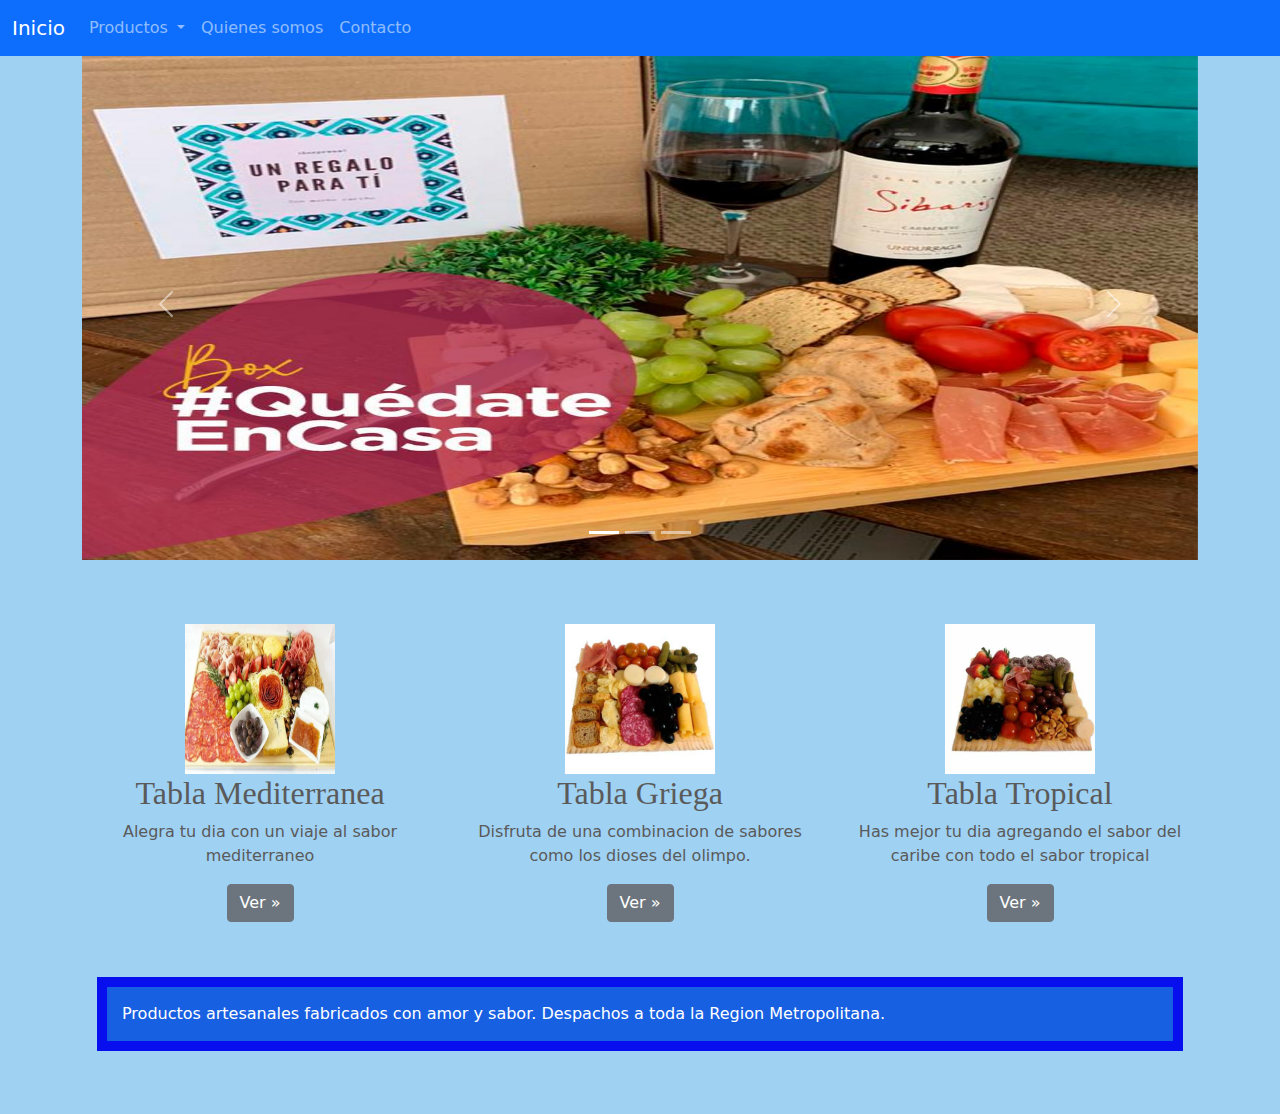
<file: index.html>
<!DOCTYPE html>
<html>
    <head>     
        <link href="css/bootstrap.min.css" rel="stylesheet">
        <link href="css/carousel.css" rel="stylesheet">
        <link href="css/mycss.css" rel="stylesheet">
    </head>        
       
    <BODY>
            
        <header>
            <nav class="navbar navbar-expand-md navbar-dark fixed-top bg-primary">
            <div class="container-fluid">
                <a class="navbar-brand" href="index.html">Inicio</a>
                <button class="navbar-toggler" type="button" data-bs-toggle="collapse" data-bs-target="#navbarCollapse" aria-controls="navbarCollapse" aria-expanded="false" aria-label="Toggle navigation">
                <span class="navbar-toggler-icon"></span>
                </button>
                <div class="collapse navbar-collapse" id="navbarCollapse">
                <ul class="navbar-nav me-auto mb-2 mb-md-0">
                    <li class="nav-item dropdown">
                    <a class="nav-link dropdown-toggle" href="#" id="navbarDropdown" role="button" data-bs-toggle="dropdown" aria-expanded="false">
                    Productos
                    </a>
                    <ul class="dropdown-menu" aria-labelledby="navbarDropdown">
                    <li><a class="dropdown-item" href="mediterranea.html">Tabla Maditerranea</a></li>
                    <li><a class="dropdown-item" href="griega.html">Tabla Griega</a></li>            
                    <li><a class="dropdown-item" href="tropical.html">Tabla Tropical</a></li>
                    </ul>
                    </li> 
                    <li class="nav-item">
                    <a class="nav-link" href="QuienesSomos.html" tabindex="-1">Quienes somos</a>
                    </li>
                    <li class="nav-item">
                      <a class="nav-link" href="FormContacto.html" tabindex="-1">Contacto</a>
                      </li>
                </ul>
                
                </div>
            </div>
            </nav>
        </header>

        <div class="container marketing">
            <div id="carouselExampleIndicators" class="carousel slide" data-bs-ride="carousel">
              <div class="carousel-indicators">
                <button type="button" data-bs-target="#carouselExampleIndicators" data-bs-slide-to="0" class="active" aria-current="true" aria-label="Slide 1"></button>
                <button type="button" data-bs-target="#carouselExampleIndicators" data-bs-slide-to="1" aria-label="Slide 2"></button>
                <button type="button" data-bs-target="#carouselExampleIndicators" data-bs-slide-to="2" aria-label="Slide 3"></button>
              </div>
              <div class="carousel-inner">
                <div class="carousel-item active">
                  <img src="imagenes/tabla1.jpg" >
                 
                </div>
                <div class="carousel-item">
                  <img src="imagenes/imagen2.jpg" >
                </div>
                <div class="carousel-item">
                  <img src="imagenes/tablaconamigos.jpg" >
                </div>
              </div>
              <button class="carousel-control-prev" type="button" data-bs-target="#carouselExampleIndicators" data-bs-slide="prev">
                <span class="carousel-control-prev-icon" aria-hidden="true"></span>
                <span class="visually-hidden">Previous</span>
              </button>
              <button class="carousel-control-next" type="button" data-bs-target="#carouselExampleIndicators" data-bs-slide="next">
                <span class="carousel-control-next-icon" aria-hidden="true"></span>
                <span class="visually-hidden">Next</span>
              </button>
            </div>

            <div class="row">
                <div class="col-lg-4">
                   <img src="imagenes/tablaMediterranea.jpeg" style="width: 150px; height: 150px;" >
                  <h2>Tabla Mediterranea</h2>
                  <p>Alegra tu dia con un viaje al sabor mediterraneo</p>
                  <p><a class="btn btn-secondary" href="mediterranea.html">Ver &raquo;</a></p>
                </div><!-- /.col-lg-4 -->

                <div class="col-lg-4">
                  <img src="imagenes/Griega.jpeg" style="width: 150px; height: 150px;" >
                  <h2>Tabla Griega</h2>
                  <p>Disfruta de una combinacion de sabores como los dioses del olimpo.</p>
                  <p><a class="btn btn-secondary" href="griega.html">Ver &raquo;</a></p>
                </div><!-- /.col-lg-4 -->

                <div class="col-lg-4">
                   <img src="imagenes/tropical.jpeg" style="width: 150px; height: 150px;" >
                  <h2>Tabla Tropical</h2>
                  <p>Has mejor tu dia agregando el sabor del caribe con todo el sabor tropical</p>
                  <p><a class="btn btn-secondary" href="tropical.html">Ver &raquo;</a></p>
                </div><!-- /.col-lg-4 -->
              </div><!-- /.row -->

          <div id="mensajeFinal">
          
          Productos artesanales fabricados con amor y sabor. Despachos a toda la Region Metropolitana.
          </div>
            </div> 
          
        <script src="js/bootstrap.bundle.min.js"></script>

    </BODY>
</html>
</file>
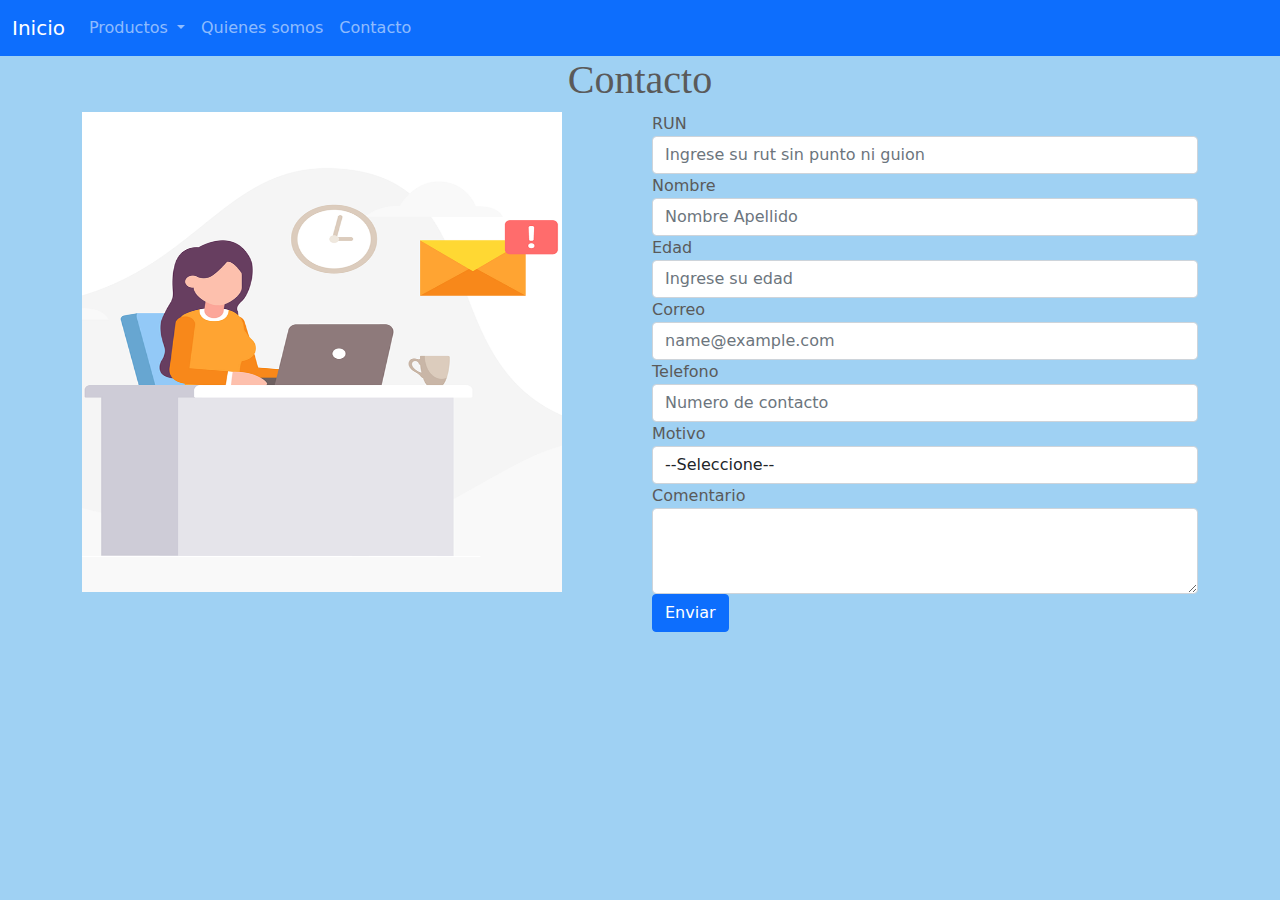
<file: FormContacto.html>
<!DOCTYPE html>
<html>

<head>
    <link href="css/bootstrap.min.css" rel="stylesheet">
    <link href="css/carousel.css" rel="stylesheet">
    <link href="css/mycss.css" rel="stylesheet">
    <script src="bootstrap/js/jquery-3.5.1.slim.min.js"></script>

    <title>El Tablazo</title>
</head>

<body>
    <header>
        <nav class="navbar navbar-expand-md navbar-dark fixed-top bg-primary">
            <div class="container-fluid">
                <a class="navbar-brand" href="index.html">Inicio</a>
                <button class="navbar-toggler" type="button" data-bs-toggle="collapse" data-bs-target="#navbarCollapse"
                    aria-controls="navbarCollapse" aria-expanded="false" aria-label="Toggle navigation">
                    <span class="navbar-toggler-icon"></span>
                </button>
                <div class="collapse navbar-collapse" id="navbarCollapse">
                    <ul class="navbar-nav me-auto mb-2 mb-md-0">
                        <li class="nav-item dropdown">
                            <a class="nav-link dropdown-toggle" href="#" id="navbarDropdown" role="button"
                                data-bs-toggle="dropdown" aria-expanded="false">
                                Productos
                            </a>
                            <ul class="dropdown-menu" aria-labelledby="navbarDropdown">
                                <li><a class="dropdown-item" href="mediterranea.html">Tabla Maditerranea</a></li>
                                <li><a class="dropdown-item" href="griega.html">Tabla Griega</a></li>
                                <li><a class="dropdown-item" href="tropical.html">Tabla Tropical</a></li>
                            </ul>
                        </li>
                        <li class="nav-item">
                            <a class="nav-link" href="QuienesSomos.html" tabindex="-1">Quienes somos</a>
                        </li>
                        <li class="nav-item">
                            <a class="nav-link" href="FormContacto.html" tabindex="-1">Contacto</a>
                        </li>
                    </ul>

                </div>
            </div>
        </nav>
    </header>

    <main>
        <h1></h1>
        <h1>Contacto</h1>

        <div class="container">
            <div class="row">
                <div class="col-sm-6">
                    <img src="imagenes/contact.png" width="480" height="480" alt="IMGContacto">
                </div>
                <div class="col-sm-6">
                    <form>
                        <div class="form-group">
                            <label for="inputRun">RUN</label>
                            <input type="text" class="form-control" id="inputRun"
                                placeholder="Ingrese su rut sin punto ni guion" minlength="7" required>
                        </div>
                        <div class="form-group">
                            <label for="inputNombre">Nombre </label>
                            <input type="text" class="form-control" id="inputNombre" placeholder="Nombre Apellido">
                        </div>
                        <div class="form-group">
                            <label for="inputEdad">Edad</label>
                            <input type="number" class="form-control" id="inputRun" placeholder="Ingrese su edad"
                                MIN="18" MAX="110" required>
                        </div>
                        <div class="form-group">
                            <label for="inputEmail">Correo</label>
                            <input type="email" class="form-control" id="inputEmail" placeholder="name@example.com">
                        </div>
                        <div class="form-group">
                            <label for="inputCel">Telefono</label>
                            <input type="text" class="form-control" id="inputCel" placeholder="Numero de contacto"
                                maxlength="12">
                        </div>
                        <div class="form-group">
                            <label for="motivoSelect1">Motivo</label>
                            <select class="form-control" id="motivoSelect1" required>
                                <option value="">--Seleccione--</option>
                                <option>Consulta</option>
                                <option>Reclamo</option>
                                <option>Sugerencia</option>
                                <option>Otro</option>
                            </select>
                        </div>
                        <div class="form-group">
                            <label for="comentarioTextarea1">Comentario</label>
                            <textarea class="form-control" id="comentarioTextarea1" rows="3" maxlength="500"
                                required></textarea>
                        </div>
                        <div class="form-group row">
                            <div class="col-sm-10">
                                <button type="submit" id=enviar onclick="ValidarForm()"
                                    class="btn btn-primary">Enviar</button>
                            </div>
                        </div>
                    </form>
                </div>
            </div>
        </div>

        <script src="https://code.jquery.com/jquery-3.5.1.min.js" crossorigin="anonymous"></script>
        <script src="https://cdn.jsdelivr.net/npm/bootstrap@4.6.0/dist/js/bootstrap.bundle.min.js"
            integrity="sha384-Piv4xVNRyMGpqkS2by6br4gNJ7DXjqk09RmUpJ8jgGtD7zP9yug3goQfGII0yAns"
            crossorigin="anonymous"></script>

        <script>
            function ValidarForm() {
                event.preventDefault;
                var runvalidado = ValidaRUN();
                var correo = $("#inputEmail").val().trim();
                var celu = $("#inputCel").val().trim();


                if (celu == '' && correo == '') {
                    alert("Debe ingresar al menos un campo de telefono o correo")
                } else {
                    if (celu != '') {
                        var fnCelu = ValidarCelu();
                        if (fnCelu) {
                            
                        }else{
                        }
                    }
                    if (correo != '') {
                        var fnCorreo = ValidarCorreo();
                        if (fnCorreo) {
                            
                        }else{

                        }
                    }
                }

            }

            function ValidaRUN() {
                var txtRun = $("#inputRun").val();

                if (txtRun != '') {
                    var toText = txtRun.toString();//para convertir a string 
                    var dv = toText.slice(-1); //obtener el ultimo caracter
                    var RunSinUltimoDigito = txtRun.substring(0, txtRun.length - 1);//obtener la cadena sin el ultimo caracter
                    console.log(dv);
                    $.get("https://api.libreapi.cl/rut/digit?rut=" + RunSinUltimoDigito, function (data) {
                        console.log(data);
                        if (data.status == "success") {
                            if (data.data.digit == dv) {
                                return true;
                            } else {
                                return false;
                            }

                        } else {
                            return false;
                        }
                    });
                } else {
                    alert("Debe ingresar su rut")
                    return false;
                }
            }

            function ValidarCorreo() {
                var regex = /[\w-\.]{2,}@([\w-]{2,}\.)*([\w-]{2,}\.)[\w-]{2,4}/;
                if (regex.test($('#inputEmail').val().trim())) {
                    return true
                } else {
                    alert("Formato de correo incorrecto")
                    return false;
                }
            }

            function ValidarCelu() {
                var regex = /^(\+?56)?(\s?)(0?9)(\s?)[9876543]\d{7}$/;
                if (regex.test($('#inputCel').val().trim())) {
                    
                    return true;
                } else {
                    alert("Formato incorrecto debe comenzar con +569")
                    return false;
                }
            }



        </script>

        <script src="bootstrap/js/bootstrap.bundle.min.js"></script>

    </main>

</body>

</html>
</file>
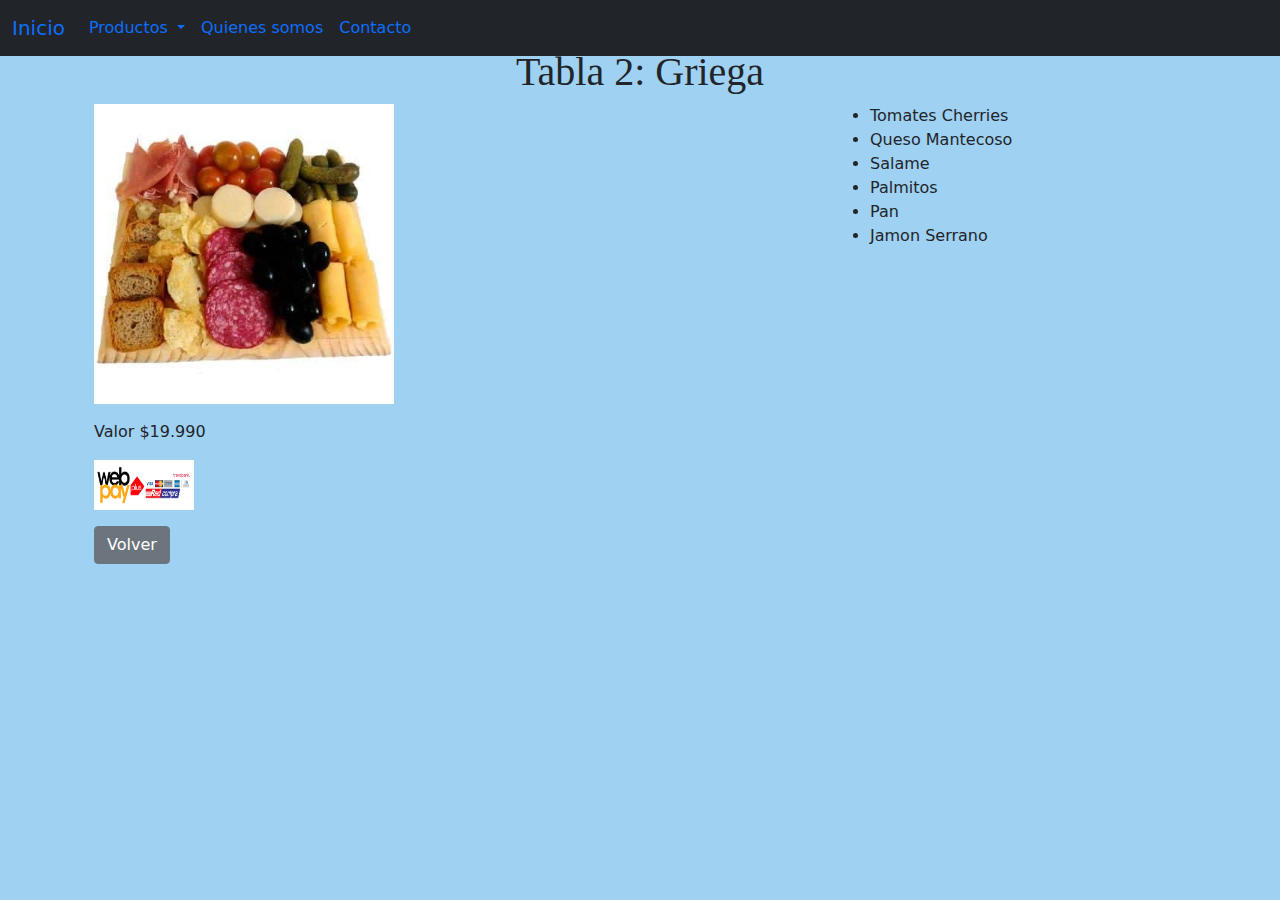
<file: Griega.html>
<html>
  <head>
    <meta charset="utf-8">
    <meta name="viewport" content="width=device-width, initial-scale=1">
    <meta name="description" content="">
 
    <title>El Tablazo</title>
<link href="css/bootstrap.min.css" rel="stylesheet">
<link href="css/mycss.css" rel="stylesheet">


  </head>
  <body>
    
<header>
  <nav class="navbar navbar-expand-md navbar-primary fixed-top bg-dark">
    <div class="container-fluid">
      <a class="navbar-brand" href="index.html">Inicio</a>
      <button class="navbar-toggler" type="button" data-bs-toggle="collapse" data-bs-target="#navbarCollapse" aria-controls="navbarCollapse" aria-expanded="false" aria-label="Toggle navigation">
        <span class="navbar-toggler-icon"></span>
      </button>
      <div class="collapse navbar-collapse" id="navbarCollapse">
        <ul class="navbar-nav me-auto mb-2 mb-md-0">
          <li class="nav-item dropdown">
          <a class="nav-link dropdown-toggle" href="#" id="navbarDropdown" role="button" data-bs-toggle="dropdown" aria-expanded="false">
            Productos
          </a>
          <ul class="dropdown-menu" aria-labelledby="navbarDropdown">
            <li><a class="dropdown-item" href="mediterranea.html">Tabla Mediterranea</a></li>
            <li><a class="dropdown-item" href="griega.html">Tabla Griega</a></li>            
            <li><a class="dropdown-item" href="tropical.html">Tabla Tropical</a></li>
          </ul>
        </li> 
          <li class="nav-item">
            <a class="nav-link" href="QuienesSomos.html" tabindex="-1">Quienes somos</a>
          </li>
        <li class="nav-item">
            <a class="nav-link" href="FormContacto.html" tabindex="-1">Contacto</a>
          </li>
        </ul>
         
      </div>
    </div>
  </nav>
</header>

<main>

<div class="container"> 
     <h1 class="mt-5" >Tabla 2: Griega</h1>
   <div class="container">
  <div class="row">
    <div class="col-sm-8">
	 <img src="imagenes/Griega.jpeg" class="tamanoImagen" alt="Tabla Griega">
	</div>
    <div class="col-sm-4">
	<ul>
  <li>Tomates Cherries</li>
  <li>Queso Mantecoso</li>
  <li>Salame</li>
  <li>Palmitos</li>
  <li>Pan</li>
  <li>Jamon Serrano</li>
  
</ul> 
	</div>
  </div>
  <div class="row">
    <div class="col-sm">
	<p> </p>
	<p>Valor $19.990</p>

    <div class="col-sm-8">
        <img src="imagenes/pago2.png" style ="width:100px;height:50px" alt="Tabla Griega">
       </div>
       <p> </a></p>
       <p><a class="btn btn-secondary" href="index.html">Volver</a></p>
	</div>
    
  </div>
</div>
     
</div>
 
</div>
     
</main>


    <script src="js/bootstrap.bundle.min.js"></script>

      
  </body>
</html>
</file>
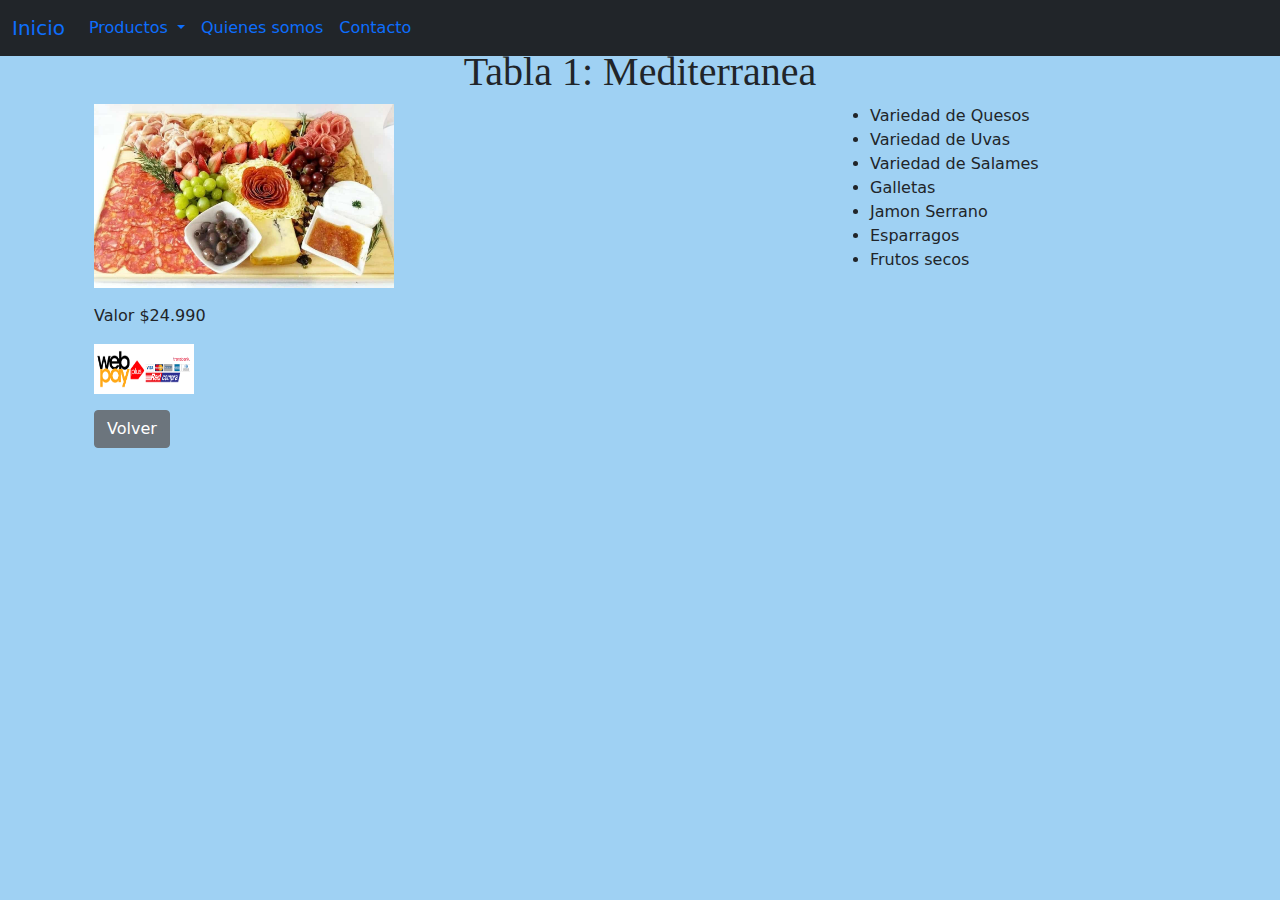
<file: mediterranea.html>
<!doctype html>
<html>
  <head>
    <meta charset="utf-8">
    <meta name="viewport" content="width=device-width, initial-scale=1">
    <meta name="description" content="">
 
    <title>El Tablazo</title>
<link href="css/bootstrap.min.css" rel="stylesheet">
<link href="css/mycss.css" rel="stylesheet">


  </head>
  <body>
    
<header>
  <nav class="navbar navbar-expand-md navbar-primary fixed-top bg-dark">
    <div class="container-fluid">
      <a class="navbar-brand" href="index.html">Inicio</a>
      <button class="navbar-toggler" type="button" data-bs-toggle="collapse" data-bs-target="#navbarCollapse" aria-controls="navbarCollapse" aria-expanded="false" aria-label="Toggle navigation">
        <span class="navbar-toggler-icon"></span>
      </button>
      <div class="collapse navbar-collapse" id="navbarCollapse">
        <ul class="navbar-nav me-auto mb-2 mb-md-0">
          <li class="nav-item dropdown">
          <a class="nav-link dropdown-toggle" href="#" id="navbarDropdown" role="button" data-bs-toggle="dropdown" aria-expanded="false">
            Productos
          </a>
          <ul class="dropdown-menu" aria-labelledby="navbarDropdown">
            <li><a class="dropdown-item" href="mediterranea.html">Tabla Mediterranea</a></li>
            <li><a class="dropdown-item" href="griega.html">Tabla Griega</a></li>            
            <li><a class="dropdown-item" href="tropical.html">Tabla Tropical</a></li>
          </ul>
        </li> 
        <li class="nav-item">
          <a class="nav-link" href="QuienesSomos.html" tabindex="-1">Quienes somos</a>
        </li>
        <li class="nav-item">
          <a class="nav-link" href="FormContacto.html" tabindex="-1">Contacto</a>
        </li>
        </ul>
         
      </div>
    </div>
  </nav>
</header>

<main>

<div class="container"> 
     <h1 class="mt-5" >Tabla 1: Mediterranea</h1>
   <div class="container">
  <div class="row">
    <div class="col-sm-8">
	 <img src="imagenes/tablaMediterranea.jpeg" class="tamanoImagen" alt="Tabla Mediterranea">
	</div>
    <div class="col-sm-4">
	<ul>
  <li>Variedad de Quesos</li>
  <li>Variedad de Uvas</li>
  <li>Variedad de Salames</li>
  <li>Galletas</li>
  <li>Jamon Serrano</li>
  <li>Esparragos</li>
  <li>Frutos secos</li>

</ul> 
	</div>
  </div>
  <div class="row">
    <div class="col-sm">
  <p> </p>
	<p>Valor $24.990</p>

    <div class="col-sm-8">
        <img src="imagenes/pago2.png" style ="width:100px;height:50px" alt="Tabla Mediterranea">
       </div>
       <p> </a></p>
       <p><a class="btn btn-secondary" href="index.html">Volver</a></p>
	</div>
    
  </div>
</div>
     
</div>
 
</div>
     
</main>


    <script src="js/bootstrap.bundle.min.js"></script>

      
  </body>
</html>
</file>
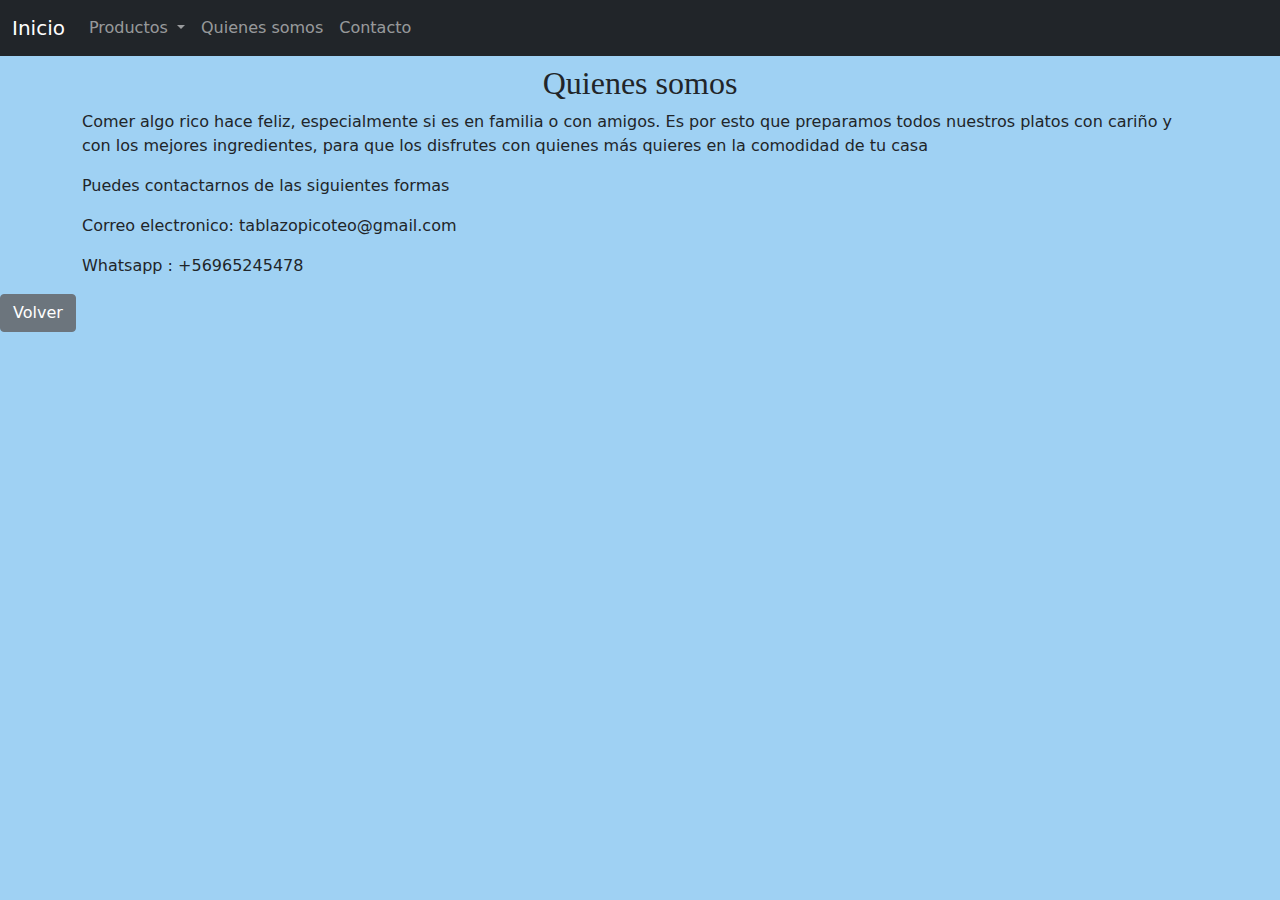
<file: QuienesSomos.html>
<!DOCTYPE html>
<html>
    <head>
        <title>El Tablazo</title>
        <link href="css/bootstrap.min.css" rel="stylesheet">
        <link href="css/mycss.css" rel="stylesheet">
    </head>
    <body>

        <header>
            <nav class="navbar navbar-expand-md navbar-dark fixed-top bg-dark">
                <div class="container-fluid">
                    <a class="navbar-brand" href="index.html">Inicio</a>
                    <button class="navbar-toggler" type="button" data-bs-toggle="collapse" data-bs-target="#navbarCollapse" aria-controls="navbarCollapse" aria-expanded="false" aria-label="Toggle navigation">
                    <span class="navbar-toggler-icon"></span>
                    </button>
                    <div class="collapse navbar-collapse" id="navbarCollapse">
                    <ul class="navbar-nav me-auto mb-2 mb-md-0">
                        <li class="nav-item dropdown">
                        <a class="nav-link dropdown-toggle" href="#" id="navbarDropdown" role="button" data-bs-toggle="dropdown" aria-expanded="false">
                        Productos
                        </a>
                        <ul class="dropdown-menu" aria-labelledby="navbarDropdown">
                        <li><a class="dropdown-item" href="mediterranea.html">Tabla Maditerranea</a></li>
                        <li><a class="dropdown-item" href="griega.html">Tabla Griega</a></li>            
                        <li><a class="dropdown-item" href="tropical.html">Tabla Tropical</a></li>
                        </ul>
                        </li> 
                    <li class="nav-item">
                        <a class="nav-link" href="QuienesSomos.html" tabindex="-1">Quienes somos</a>
                    </li> 
                    <li class="nav-item">
                        <a class="nav-link" href="FormContacto.html" tabindex="-1">Contacto</a>
                    </li>
                    </ul>
                    
                    </div>
                </div>
            </nav>
        </header>

    <main>
        <p></p>
        <div class = "container">  
            <div class= "row">
            <h2 class = "mt-5">Quienes somos</h2>
            <p>Comer algo rico hace feliz, especialmente si es en familia o con amigos. Es por esto que preparamos todos nuestros platos con cariño y con los mejores ingredientes, para que los disfrutes con quienes más quieres en la comodidad de tu casa</p>
            <p>Puedes contactarnos de las siguientes formas</p>
            <p>Correo electronico: tablazopicoteo@gmail.com</p>
            <p>Whatsapp : +56965245478</p>
            </div>
        </div> 

        <div class="col-sm-8">
           <p><a class="btn btn-secondary" href="index.html">Volver</a></p>
        </div>
    </main>

        <script src="js/bootstrap.bundle.min.js"></script>

    </body>
</html>
</file>
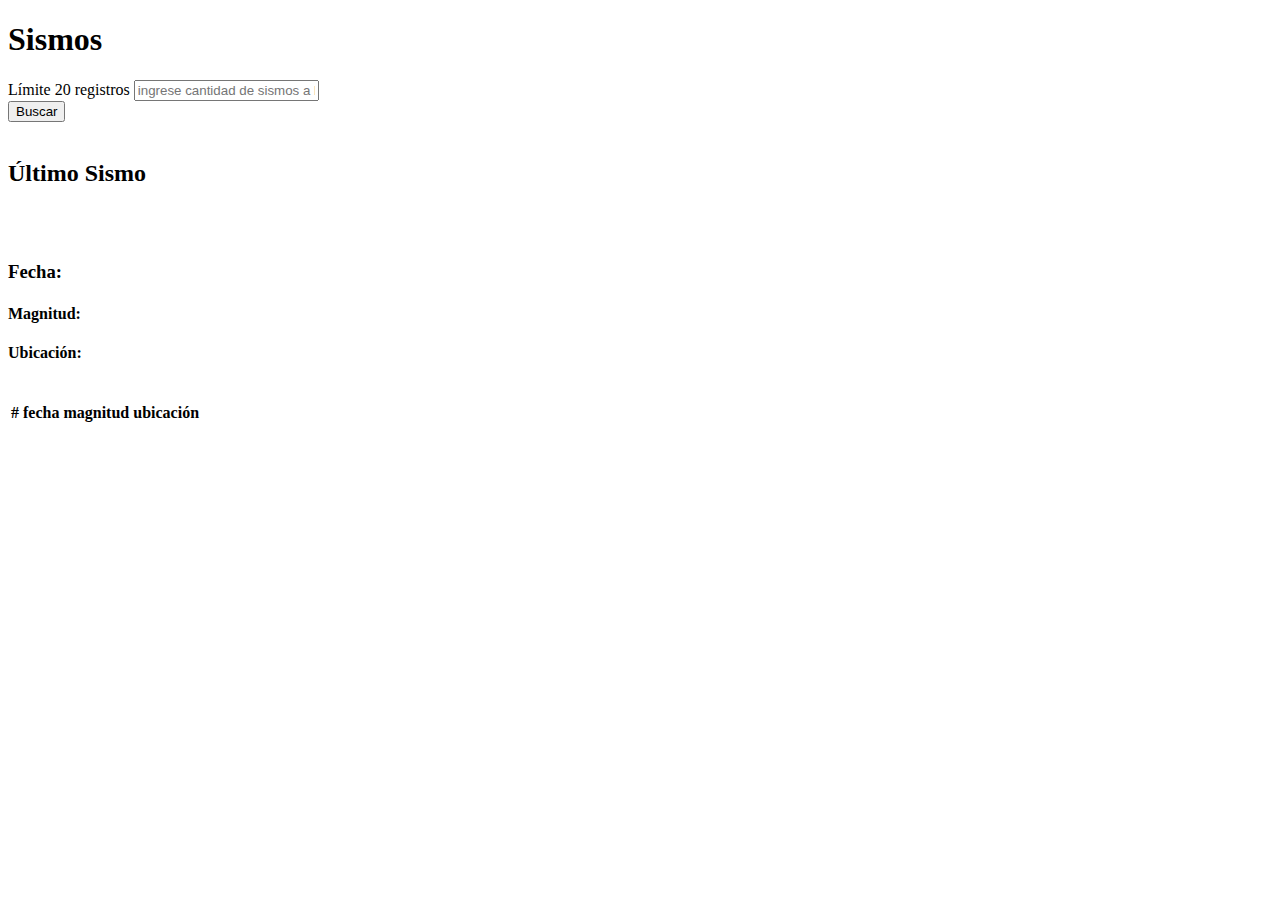
<file: Sismos.html>
<!doctype html>
<html lang="es">
  <head>
    <meta charset="utf-8">
    <meta name="viewport" content="width=device-width, initial-scale=1, shrink-to-fit=no">

    <link rel="stylesheet" href="https://cdn.jsdelivr.net/npm/bootstrap@4.6.0/dist/css/bootstrap.min.css" integrity="sha384-B0vP5xmATw1+K9KRQjQERJvTumQW0nPEzvF6L/Z6nronJ3oUOFUFpCjEUQouq2+l" crossorigin="anonymous">
    <!--  nombre página  -->
    <title>Últimos Sismos Registrados</title>

    <script src="https://code.jquery.com/jquery-3.5.1.min.js" integrity="sha256-9/aliU8dGd2tb6OSsuzixeV4y/faTqgFtohetphbbj0=" crossorigin="anonymous"></script>
    <script src="https://cdn.jsdelivr.net/npm/bootstrap@4.6.0/dist/js/bootstrap.bundle.min.js" integrity="sha384-Piv4xVNRyMGpqkS2by6br4gNJ7DXjqk09RmUpJ8jgGtD7zP9yug3goQfGII0yAns" crossorigin="anonymous"></script>
     
  </head>

  
  <body>
    
    <div class="container">
      <div class="row">
          <h1></h1>
        <h1>Sismos</h1>
      </div>

      <div class="form-group">
        <label for="texto">Límite 20 registros</label>
        <input type="text" class="form-control" id="texto" placeholder="ingrese cantidad de sismos a buscar">
      </div>
      
        <div class="container d-flex justify-content-end">
            <div class="row">
                <button type="button" class="btn btn-success" id="search">Buscar</button>
            </div>
            
        </div>

        <!--alerta > a 20 casos-->
        <!--role="alert"-->
        <br>
        <div class="alert alert-success" id="msg"></div>
                  
            
            <div class="row">
                <h2>Último Sismo</h2> <br>
            </div>
            <br>


            <div class="container border border-5">
            <div class="row">
                <h3>Fecha:</h3>
                <h3></h3>
                <h3 id="fecha"></h3>
            </div>

            <div class="row">
                <h4>Magnitud:</h4>
                <h4 id="magnitud"></h4>
            </div>


            <div class="row">
                <h4>Ubicación:</h4>
                <h4 id="ubicación"></h4>
            </div>
            </div>
            <br>

                <div class="row">
                    <table class="table">
                    <thead>
                        <tr>
                        <th scope="col">#</th>
                        <th scope="col">fecha</th>
                        <th scope="col">magnitud</th>
                        <th scope="col">ubicación</th>
                        </tr>

                    </thead>
                    <tbody id="sismos"></tbody>
                    </table>
                </div>
                 
            </div>
            
           
           <script>
                $(document).ready(function(){
            $("#search").click(function(){
                        $("#msg").hide();
                        $("#fecha").empty();
                        $("#magnitud").empty();
                        $("#ubicación").empty();

                        var filter=$("#texto").val();

                        if(filter.trim()>20 ||filter.trim()<0){
                        $("#msg").show();
                            $("#msg").html("Ingresar solicitud menor a 20 sismos registrados")
                            $("#sismos").empty();
                        } else{
                            $("#sismos").empty();
                        
                        }
                                    
                    })
                });
            </script>
           
            <script>
                $(document).ready(function () {
                $("#search").click(function(){
                    var filter=$("#texto").val();
                    $.get( "https://chilealerta.com/api/query/?user=demo&select=ultimos_sismos", function( data ) {
                    $.each(data.ultimos_sismos, function(i, item) {

                    if(i==0){
                        $("#fecha").append( item.chilean_time);
                        $("#magnitud").append( item.magnitude);
                        $("#ubicación").append( item.reference);


                            } else if(i==filter){
                                fila[filter] = "<tr>"   +
                                    "<td>" + i + "</td>" +
                                    "<td>" + item.chilean_time + "</td>" +
                                    "<td>" + item.magnitude + " </td>" +
                                    "<td>" + item.reference + "</td>" +
                                    "</tr>";
                            $("#sismos").append(fila);
                            } 
                    

                                else{var fila;
                                fila = "<tr>"   +
                                        "<td>" + i + "</td>" +
                                        "<td>" + item.chilean_time + "</td>" +
                                        "<td>" + item.magnitude + " </td>" +
                                        "<td>" + item.reference + "</td>" +
                                        "</tr>";

                                $("#sismos").append(fila);}
                            });
                            });
                        });
                        });
            </script>

  </body>
</html>
</file>
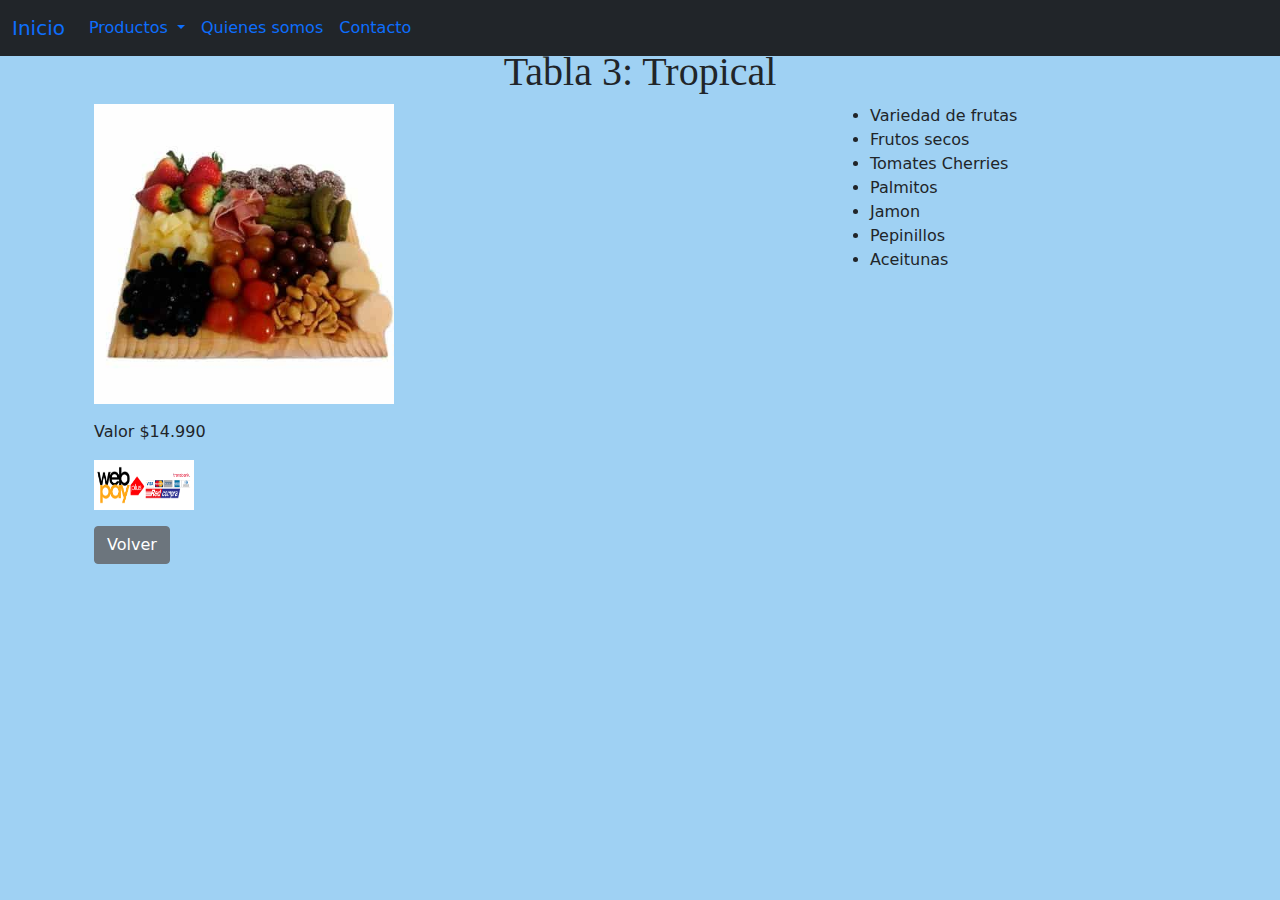
<file: tropical.html>
<html>
  <head>
    <meta charset="utf-8">
    <meta name="viewport" content="width=device-width, initial-scale=1">
    <meta name="description" content="">
 
    <title>El Tablazo</title>
<link href="css/bootstrap.min.css" rel="stylesheet">
<link href="css/mycss.css" rel="stylesheet">


  </head>
  <body>
    
<header>
  <nav class="navbar navbar-expand-md navbar-primary fixed-top bg-dark">
    <div class="container-fluid">
      <a class="navbar-brand" href="index.html">Inicio</a>
      <button class="navbar-toggler" type="button" data-bs-toggle="collapse" data-bs-target="#navbarCollapse" aria-controls="navbarCollapse" aria-expanded="false" aria-label="Toggle navigation">
        <span class="navbar-toggler-icon"></span>
      </button>
      <div class="collapse navbar-collapse" id="navbarCollapse">
        <ul class="navbar-nav me-auto mb-2 mb-md-0">
          <li class="nav-item dropdown">
          <a class="nav-link dropdown-toggle" href="#" id="navbarDropdown" role="button" data-bs-toggle="dropdown" aria-expanded="false">
            Productos
          </a>
          <ul class="dropdown-menu" aria-labelledby="navbarDropdown">
            <li><a class="dropdown-item" href="mediterranea.html">Tabla Mediterranea</a></li>
            <li><a class="dropdown-item" href="griega.html">Tabla Griega</a></li>            
            <li><a class="dropdown-item" href="tropical.html">Tabla Tropical</a></li>
          </ul>
          </li> 
          <li class="nav-item">
            <a class="nav-link" href="QuienesSomos.html" tabindex="-1">Quienes somos</a>
          </li>
          <li class="nav-item">
            <a class="nav-link" href="FormContacto.html" tabindex="-1">Contacto</a>
          </li>
        </ul>
         
      </div>
    </div>
  </nav>
</header>

<main>

<div class="container"> 
     <h1 class="mt-5" >Tabla 3: Tropical</h1>
   <div class="container">
  <div class="row">
    <div class="col-sm-8">
	 <img src="imagenes/tropical.jpeg" class="tamanoImagen" alt="Tabla Tropical">
	</div>
    <div class="col-sm-4">
	<ul>
  <li>Variedad de frutas</li>
  <li>Frutos secos</li>
  <li>Tomates Cherries</li>
  <li>Palmitos</li>
  <li>Jamon</li>
  <li>Pepinillos</li>
  <li>Aceitunas</li>

</ul> 
	</div>
  </div>
  <div class="row">
    <div class="col-sm">
  <p> </p>
	<p>Valor $14.990</p>

    <div class="col-sm-8">
        <img src="imagenes/pago2.png" style ="width:100px;height:50px" alt="Tabla Mediterranea">
       </div>
       <p> </a></p>
       <p><a class="btn btn-secondary" href="index.html">Volver</a></p>
	</div>
    
  </div>
</div>
     
</div>
 
</div>
     
</main>


    <script src="js/bootstrap.bundle.min.js"></script>

      
  </body>
</html>
</file>
<file: css/carousel.css>
/* GLOBAL STYLES
-------------------------------------------------- */
/* Padding below the footer and lighter body text */

body {
  padding-top: 3rem;
  padding-bottom: 3rem;
  color: #5a5a5a;
}


/* CUSTOMIZE THE CAROUSEL
-------------------------------------------------- */

/* Carousel base class */
.carousel {
  margin-bottom: 4rem;
}
/* Since positioning the image, we need to help out the caption */
.carousel-caption {
  bottom: 3rem;
  z-index: 10;
}

/* Declare heights because of positioning of img element */
.carousel-item {
  height: 32rem;
}
.carousel-item > img {
  position: absolute;
  top: 0;
  left: 0;
  min-width: 100%;
  height: 32rem;
}


/* MARKETING CONTENT
-------------------------------------------------- */

/* Center align the text within the three columns below the carousel */
.marketing .col-lg-4 {
  margin-bottom: 1.5rem;
  text-align: center;
}
.marketing h2 {
  font-weight: 400;
}
/* rtl:begin:ignore */
.marketing .col-lg-4 p {
  margin-right: .75rem;
  margin-left: .75rem;
}
/* rtl:end:ignore */


/* Featurettes
------------------------- */

.featurette-divider {
  margin: 5rem 0; /* Space out the Bootstrap <hr> more */
}

/* Thin out the marketing headings */
.featurette-heading {
  font-weight: 300;
  line-height: 1;
  /* rtl:remove */
  letter-spacing: -.05rem;
}


/* RESPONSIVE CSS
-------------------------------------------------- */

@media (min-width: 40em) {
  /* Bump up size of carousel content */
  .carousel-caption p {
    margin-bottom: 1.25rem;
    font-size: 1.25rem;
    line-height: 1.4;
  }

  .featurette-heading {
    font-size: 50px;
  }
}

@media (min-width: 62em) {
  .featurette-heading {
    margin-top: 7rem;
  }
}
</file>
<file: css/mycss.css>
body{ background-color: rgb(159, 209, 243);
}

.tamanoImagen {
 height: auto; 
    width: auto; 
    max-width: 300px; 
    max-height: 300px;
}

 
 #mensajeFinal {
background-color: #1860e2;
color: white;
border-style: solid;
border-color: #080fef;
border-width: 10px;
margin: 15px;
padding: 15px;
}

h1,h2{
  text-align: center;
  font-family:'Times New Roman', Times, serif;
}
</file>
